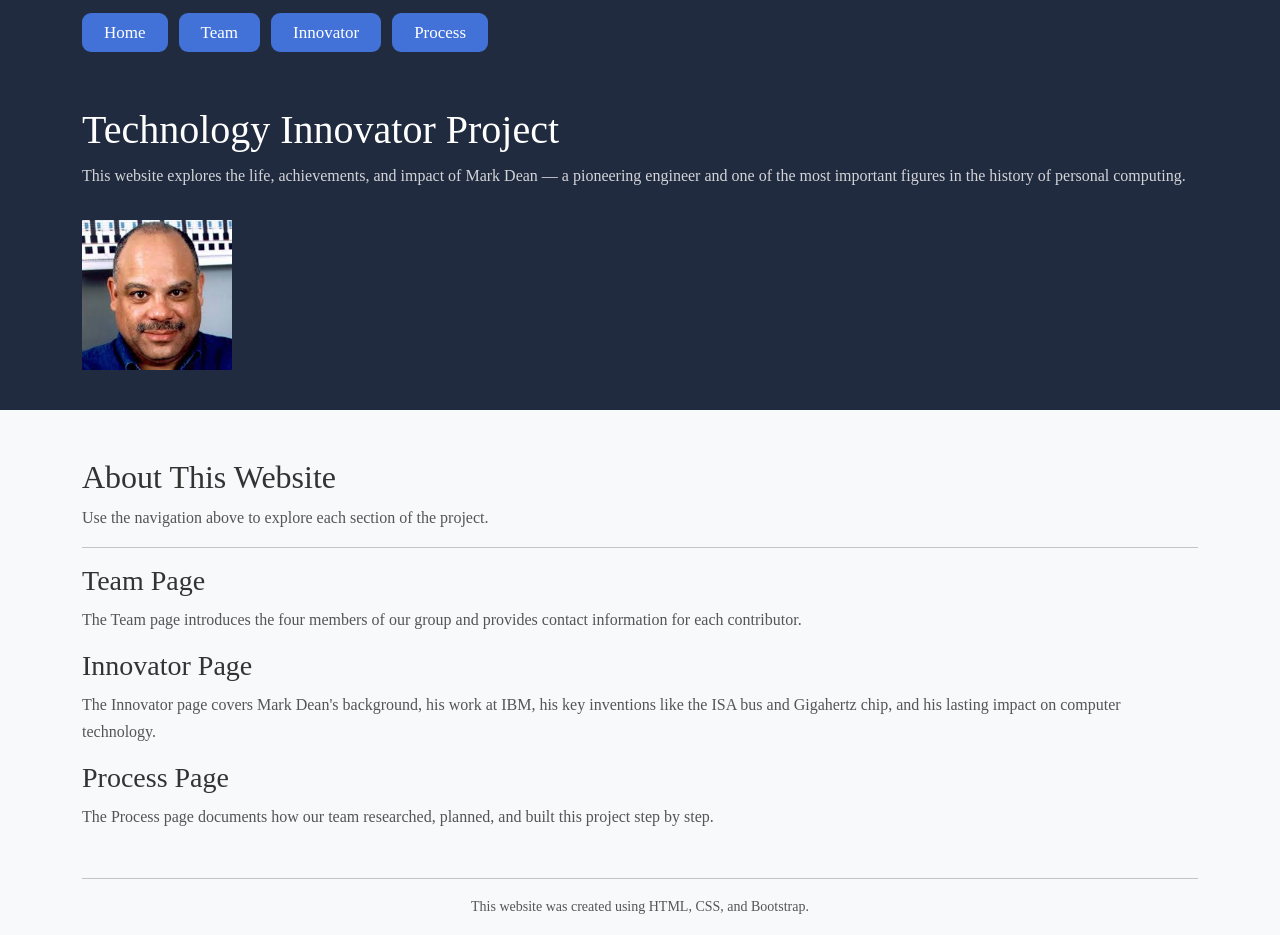
<file: index.html>
<!DOCTYPE html>
<html lang="en">
<head>
    <meta charset="UTF-8">
    <meta name="viewport" content="width=device-width, initial-scale=1.0">
    <title>Project Home</title>
    <link href="https://cdn.jsdelivr.net/npm/bootstrap@5.3.3/dist/css/bootstrap.min.css" rel="stylesheet">
    <link rel="stylesheet" href="project.css">
</head>
<body>

<div class="header">
    <div class="container">
        <a href="index.html" class="nav-box">Home</a>
        <a href="team.html" class="nav-box">Team</a>
        <a href="innovator.html" class="nav-box">Innovator</a>
        <a href="process.html" class="nav-box">Process</a>
    </div>
</div>

<div class="banner">
    <div class="container">
        <h1>Technology Innovator Project</h1>
        <p>This website explores the life, achievements, and impact of Mark Dean — a pioneering engineer and one of the most important figures in the history of personal computing.</p>
        <img src="images/dean.jpg" alt="Mark Dean">
    </div>
</div>

<div class="container mt-5">

    <h2>About This Website</h2>
    <p>Use the navigation above to explore each section of the project.</p>

    <hr>

    <h3>Team Page</h3>
    <p>The Team page introduces the four members of our group and provides contact information for each contributor.</p>

    <h3>Innovator Page</h3>
    <p>The Innovator page covers Mark Dean's background, his work at IBM, his key inventions like the ISA bus and Gigahertz chip, and his lasting impact on computer technology.</p>

    <h3>Process Page</h3>
    <p>The Process page documents how our team researched, planned, and built this project step by step.</p>

</div>

<div class="container mt-5 text-center">
    <hr>
    <p class="small">This website was created using HTML, CSS, and Bootstrap.</p>
</div>

</body>
</html>
</file>
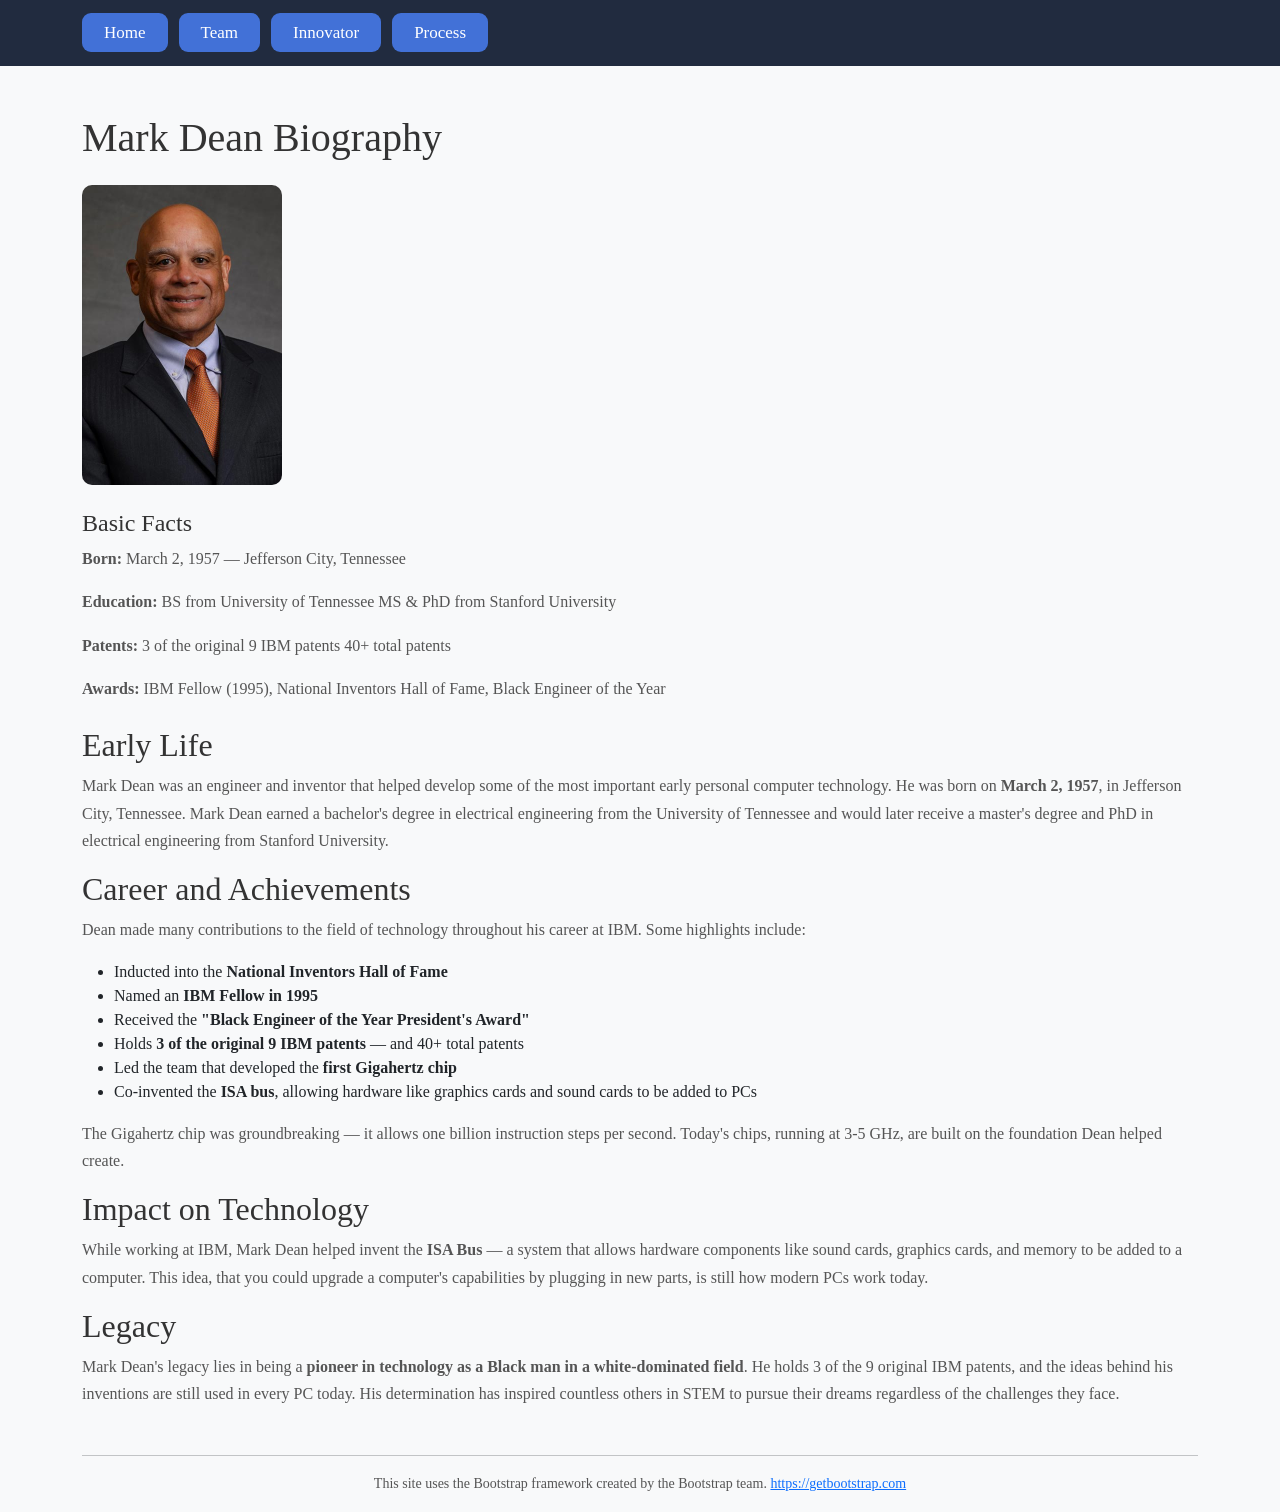
<file: innovator.html>
<!DOCTYPE html>
<html lang="en">
<head>
    <meta charset="UTF-8">
    <meta name="viewport" content="width=device-width, initial-scale=1.0">
    <title>Mark Dean Biography</title>
    <link href="https://cdn.jsdelivr.net/npm/bootstrap@5.3.3/dist/css/bootstrap.min.css" rel="stylesheet">
    <link rel="stylesheet" href="project.css">
</head>

<body>

<div class="header">
    <div class="container">
        <a href="index.html" class="nav-box">Home</a>
        <a href="team.html" class="nav-box">Team</a>
        <a href="innovator.html" class="nav-box">Innovator</a>
        <a href="process.html" class="nav-box">Process</a>
    </div>
</div>

<div class="container mt-5">

    <h1>Mark Dean Biography</h1>
    <img src="images/dean1.jpg" alt="Mark Dean" class="img-fluid mb-4" style="max-height: 300px; border-radius: 10px;">

    <div class="info-box mb-4">
        <h4>Basic Facts</h4>
        <p><strong>Born:</strong> March 2, 1957 — Jefferson City, Tennessee</p>
        <p><strong>Education:</strong> BS from University of Tennessee MS & PhD from Stanford University</p>
        <p><strong>Patents:</strong> 3 of the original 9 IBM patents 40+ total patents</p>
        <p><strong>Awards:</strong> IBM Fellow (1995), National Inventors Hall of Fame, Black Engineer of the Year</p>
    </div>

    <h2>Early Life</h2>
    <p>Mark Dean was an engineer and inventor that helped develop some of the most important early personal computer technology. He was born on <strong>March 2, 1957</strong>, in Jefferson City, Tennessee. Mark Dean earned a bachelor's degree in electrical engineering from the University of Tennessee and would later receive a master's degree and PhD in electrical engineering from Stanford University.</p>

    <h2>Career and Achievements</h2>
    <p>Dean made many contributions to the field of technology throughout his career at IBM. Some highlights include:</p>
    <ul>
        <li>Inducted into the <strong>National Inventors Hall of Fame</strong></li>
        <li>Named an <strong>IBM Fellow in 1995</strong></li>
        <li>Received the <strong>"Black Engineer of the Year President's Award"</strong></li>
        <li>Holds <strong>3 of the original 9 IBM patents</strong> — and 40+ total patents</li>
        <li>Led the team that developed the <strong>first Gigahertz chip</strong></li>
        <li>Co-invented the <strong>ISA bus</strong>, allowing hardware like graphics cards and sound cards to be added to PCs</li>
    </ul>
    <p>The Gigahertz chip was groundbreaking — it allows one billion instruction steps per second. Today's chips, running at 3-5 GHz, are built on the foundation Dean helped create.</p>

    <h2>Impact on Technology</h2>
    <p>While working at IBM, Mark Dean helped invent the <strong>ISA Bus</strong> — a system that allows hardware components like sound cards, graphics cards, and memory to be added to a computer. This idea, that you could upgrade a computer's capabilities by plugging in new parts, is still how modern PCs work today.</p>

    <h2>Legacy</h2>
    <p>Mark Dean's legacy lies in being a <strong>pioneer in technology as a Black man in a white-dominated field</strong>. He holds 3 of the 9 original IBM patents, and the ideas behind his inventions are still used in every PC today. His determination has inspired countless others in STEM to pursue their dreams regardless of the challenges they face.</p>

</div>

<div class="container mt-5 text-center">
    <hr>
    <p class="small">This site uses the Bootstrap framework created by the Bootstrap team.
        <a href="https://getbootstrap.com/">https://getbootstrap.com</a>
    </p>
</div>

</body>
</html>
</file>
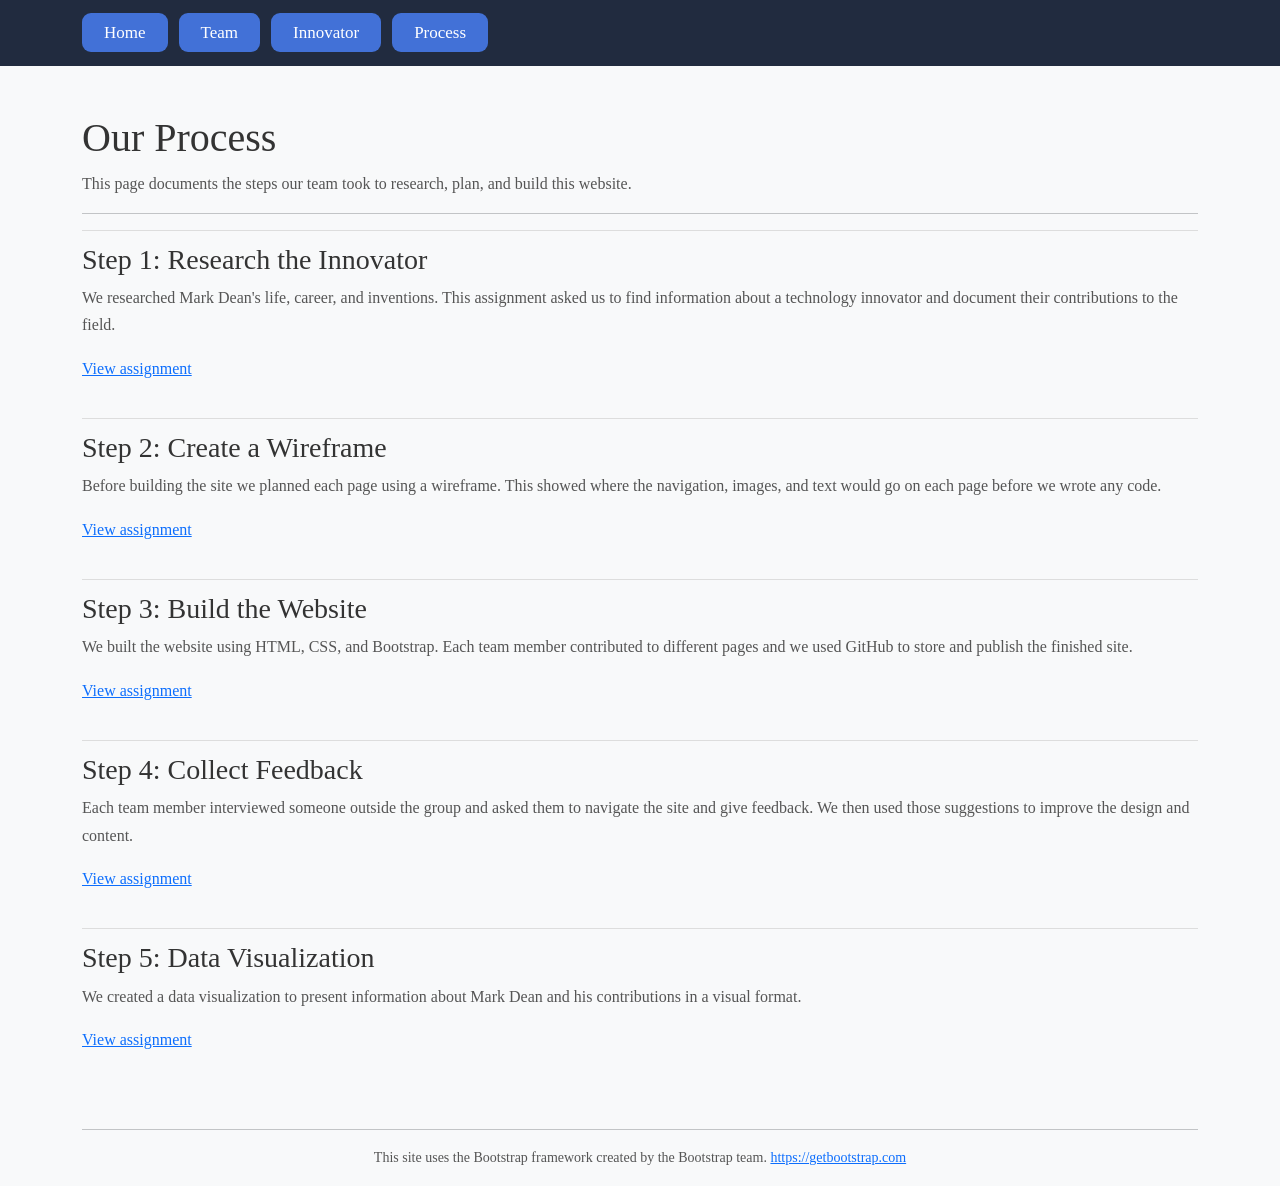
<file: process.html>
<!DOCTYPE html>
<html lang="en">
<head>
    <meta charset="UTF-8">
    <meta name="viewport" content="width=device-width, initial-scale=1.0">
    <title>Process</title>
    <link href="https://cdn.jsdelivr.net/npm/bootstrap@5.3.3/dist/css/bootstrap.min.css" rel="stylesheet">
    <link rel="stylesheet" href="project.css">
</head>
<body>

<div class="header">
    <div class="container">
        <a href="index.html" class="nav-box">Home</a>
        <a href="team.html" class="nav-box">Team</a>
        <a href="innovator.html" class="nav-box">Innovator</a>
        <a href="process.html" class="nav-box">Process</a>
    </div>
</div>

<div class="container mt-5">

    <h1>Our Process</h1>
    <p>This page documents the steps our team took to research, plan, and build this website.</p>

    <hr>

    <div class="process-step">
        <h3>Step 1: Research the Innovator</h3>
        <p>We researched Mark Dean's life, career, and inventions. This assignment asked us to find information about a technology innovator and document their contributions to the field.</p>
        <p><a href="https://hsek12inus-my.sharepoint.com/:w:/g/personal/bommitri000_hsestudents_org/IQCoOBguCE7fSbZlJXMwV5y6AelOnmrReVMGEYnN_4njEtw?e=I0f40i">View assignment </a></p>
    </div>

    <div class="process-step">
        <h3>Step 2: Create a Wireframe</h3>
        <p>Before building the site we planned each page using a wireframe. This showed where the navigation, images, and text would go on each page before we wrote any code.</p>
        <p><a href="https://www.figma.com/proto/qu9GeyYoIFvUl1OZM6d6YF/Wire-Frame?node-id=11-17&p=f&t=3Hx9clbTWTUSTe3S-0&scaling=min-zoom&content-scaling=fixed&page-id=0%3A1&starting-point-node-id=11%3A17">View assignment </a></p>
    </div>

    <div class="process-step">
        <h3>Step 3: Build the Website</h3>
        <p>We built the website using HTML, CSS, and Bootstrap. Each team member contributed to different pages and we used GitHub to store and publish the finished site.</p>
        <p><a href="https://bommitri000.github.io/6.1-Project-Website/">View assignment </a></p>
    </div>

    <div class="process-step">
        <h3>Step 4: Collect Feedback</h3>
        <p>Each team member interviewed someone outside the group and asked them to navigate the site and give feedback. We then used those suggestions to improve the design and content.</p>
        <p><a href="https://docs.google.com/forms/d/1HqjTwkSmu5edUwcX4LNhIV5b8qTTIPFwcYUE9NTvY_s/edit?pli=1#response=ACYDBNi6H8MY9OVolG1tX-JIaNCed4eAlOdyij7G2Wc757sG9ck5z1R8TwCM1-1znQ">View assignment </a></p>
    </div>

    <div class="process-step">
        <h3>Step 5: Data Visualization</h3>
        <p>We created a data visualization to present information about Mark Dean and his contributions in a visual format.</p>
        <p><a href="https://datastudio.google.com/u/0/reporting/09a18b65-80d5-4fd0-8dab-97f158dbe38b">View assignment </a></p>
    </div>

</div>

<div class="container mt-5 text-center">
    <hr>
    <p class="small">This site uses the Bootstrap framework created by the Bootstrap team.
        <a href="https://getbootstrap.com/">https://getbootstrap.com</a>
    </p>
</div>

</body>
</html>
</file>
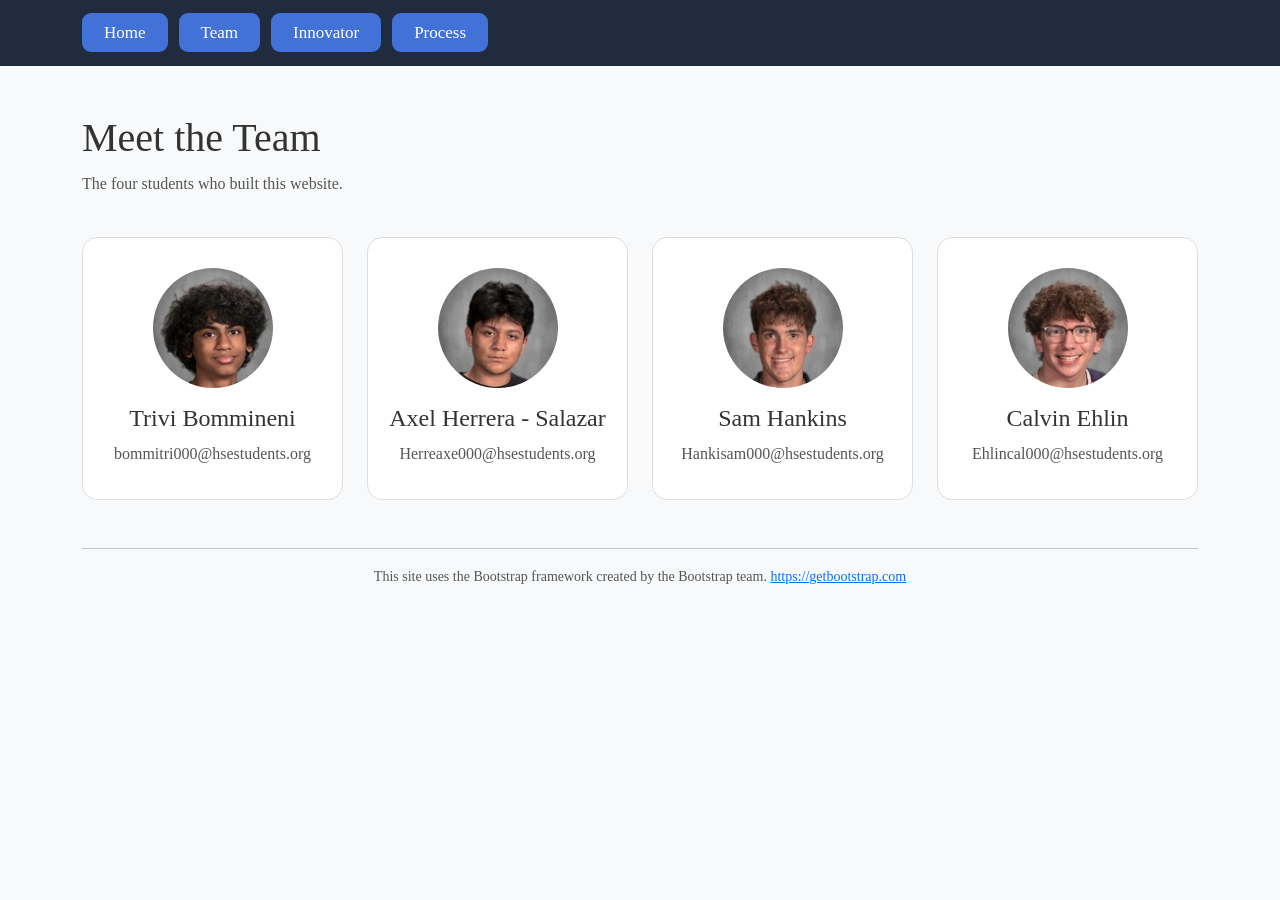
<file: team.html>
<!DOCTYPE html>
<html lang="en">
<head>
    <meta charset="UTF-8">
    <meta name="viewport" content="width=device-width, initial-scale=1.0">
    <title>Our Team</title>
    <link href="https://cdn.jsdelivr.net/npm/bootstrap@5.3.3/dist/css/bootstrap.min.css" rel="stylesheet">
    <link rel="stylesheet" href="project.css">
</head>
<body>

<div class="header">
    <div class="container">
        <a href="index.html" class="nav-box">Home</a>
        <a href="team.html" class="nav-box">Team</a>
        <a href="innovator.html" class="nav-box">Innovator</a>
        <a href="process.html" class="nav-box">Process</a>
    </div>
</div>

<div class="container mt-5">
    <h1>Meet the Team</h1>
    <p>The four students who built this website.</p>

    <div class="row g-4 mt-3">

        <div class="col-md-3 text-center">
            <div class="team-card">
                <img src="images/trivi.jpg" alt="Trivi Bommineni" class="team-img mb-3">
                <h4>Trivi Bommineni</h4>
                <p>bommitri000@hsestudents.org</p>
            </div>
        </div>

        <div class="col-md-3 text-center">
            <div class="team-card">
                <img src="images/AXEL.jpg" alt="Axel Herrera - Salazar" class="team-img mb-3">
                <h4>Axel Herrera - Salazar</h4>
                <p>Herreaxe000@hsestudents.org</p>
            </div>
        </div>

        <div class="col-md-3 text-center">
            <div class="team-card">
                <img src="images/sam.png" alt="Sam Hankins" class="team-img mb-3">
                <h4>Sam Hankins</h4>
                <p>Hankisam000@hsestudents.org</p>
            </div>
        </div>

        <div class="col-md-3 text-center">
            <div class="team-card">
                <img src="images/calvin.jpg" alt="Calvin Ehlin" class="team-img mb-3">
                <h4>Calvin Ehlin</h4>
                <p>Ehlincal000@hsestudents.org</p>
            </div>
        </div>

    </div>
</div>

<div class="container mt-5 text-center">
    <hr>
    <p class="small">This site uses the Bootstrap framework created by the Bootstrap team.
        <a href="https://getbootstrap.com/">https://getbootstrap.com</a>
    </p>
</div>

</body>
</html>
</file>
<file: project.css>
body {
    font-family: "Garamond ";
    background-color: #f8f9fa;
}

h1, h2, h3, h4 {
    color: #333;
}

p {
    color: #555;
    font-size: 16px;
    line-height: 1.7;
}

img {
    border-radius: 1px;
    margin-top: 15px;
}


.header {
    background-color: #212b3f;
    padding: 20px 0;
}

.nav-box {
    background-color: #4271d7;
    color: white;
    text-decoration: none;
    padding: 10px 22px;
    margin-right: 7px;
    border-radius: 9px;
    font-size: 17px;
    transition: 0.3s;
}

.nav-box:hover {
    background-color: #2449ad;
    color: white;
}


.banner {
    background-color: #212b3f;
    color: white;
    padding: 40px 0;
}

.banner h1 {
    color: white;
}

.banner p {
    color: rgba(255,255,255,0.8);
}

.banner img {
    max-width: 150px; ### W3 schools was used to find this
}


.team-card {
    background-color: white;
    border: 1.4px solid #ddd;
    border-radius: 15px;
    padding: 15px 10px;
}

.team-img {
    width: 120px;
    height: 120px;
    border-radius: 75%;
    object-fit: cover;
}


.process-step {
    border-top: 1px solid #ddd;
    padding: 12px 0;
    margin-bottom: 8px;
}

.process-step h3 {
    color: #333;
}
</file>
